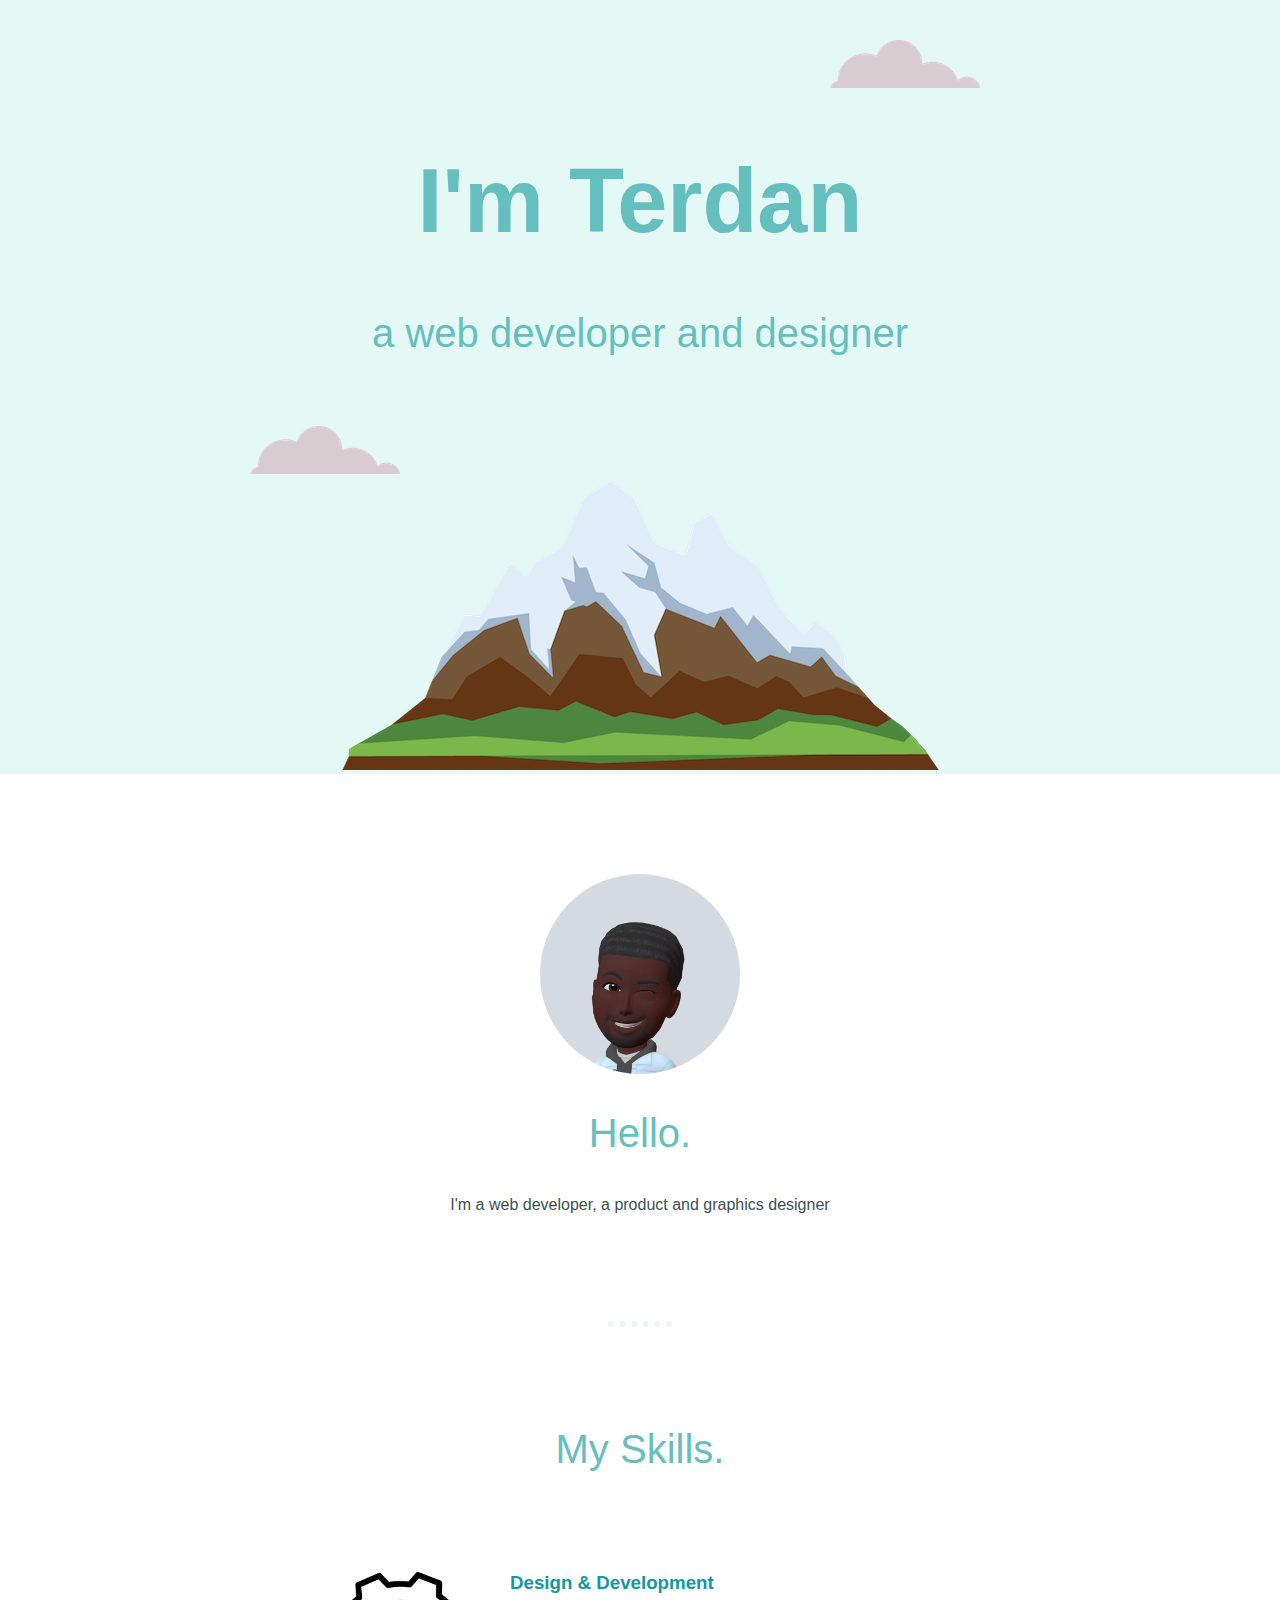
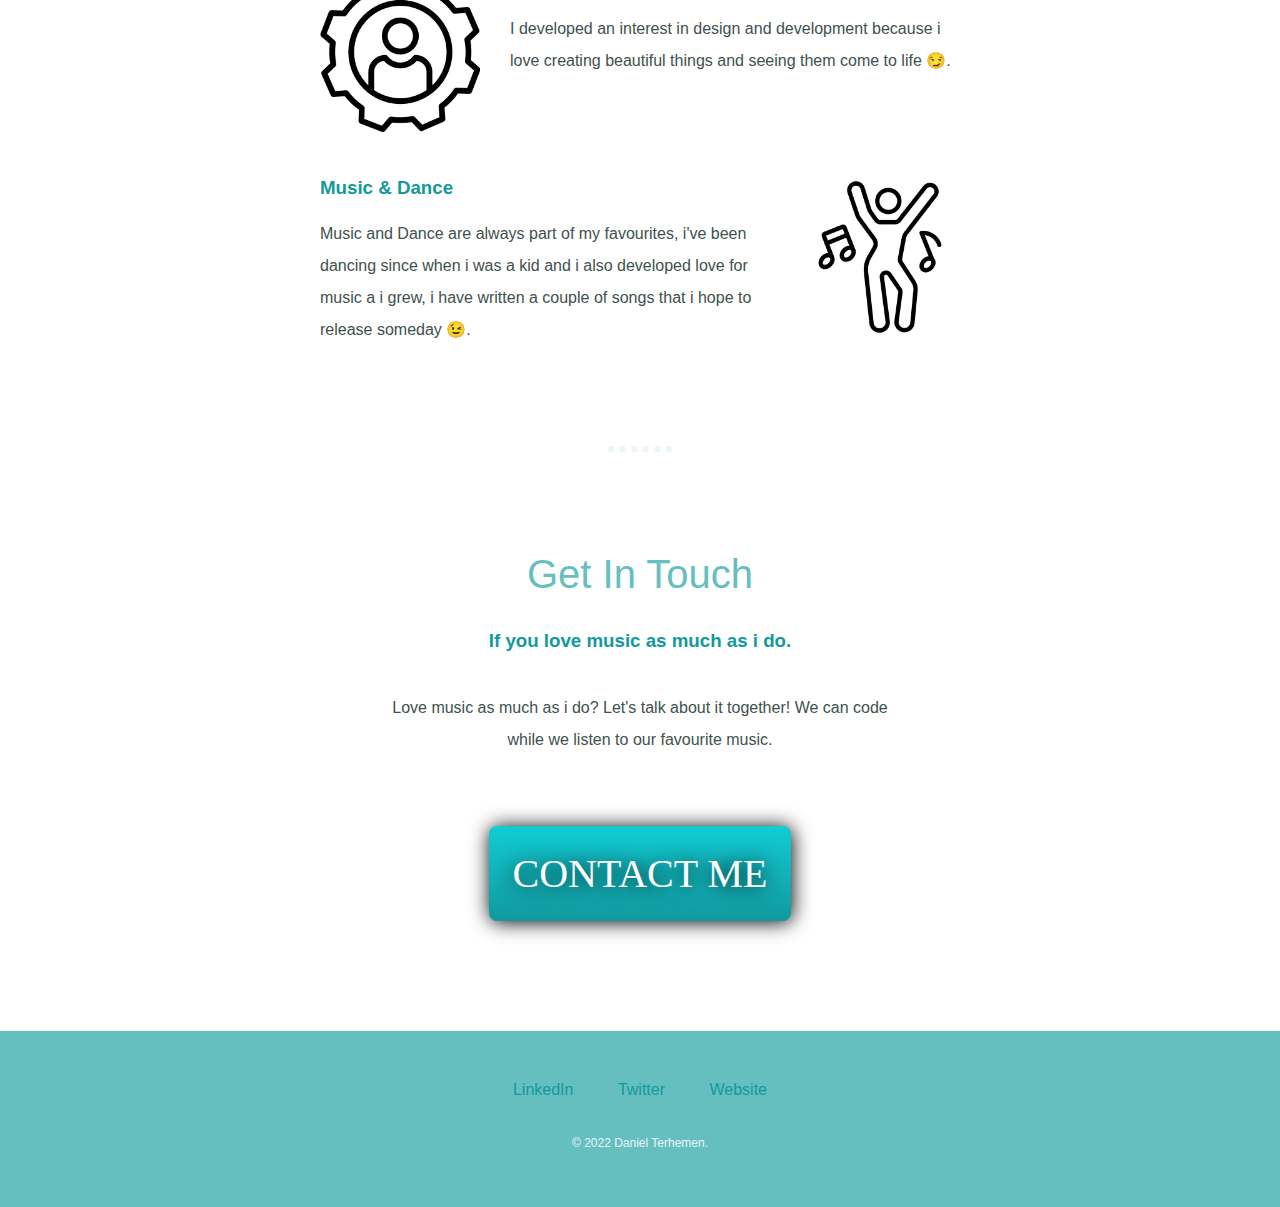
<file: index.html>
<!DOCTYPE html>
<html lang="en">
  <head>
    <meta charset="UTF-8" />
    <meta http-equiv="X-UA-Compatible" content="IE=edge" />
    <meta name="viewport" content="width=device-width, initial-scale=1.0" />
    <title>terdanconcept</title>
    <link rel="stylesheet" href="css/styles.css" />
  </head>
  <body>
    <div class="top-container">
      <img class="top-cloud" src="css/images/cloud.png" alt="cloud-img" />
      <h1>I'm Terdan</h1>
      <h2><p>a web developer and designer</p></h2>
      <img class="bottom-cloud" src="css/images/cloud.png" alt="cloud-img" />
      <img src="css/images/mountain.png" alt="mountain-img" />
    </div>
    <div class="middle-container">
      <div class="profile">
        <img
          style="border-radius: 100px"
          width="200px"
          height="200px"
          src="css/images/Daniel pic.jpg"
          alt=""
        />
        <h2>Hello.</h2>
        <p class="works">
          I'm a web developer, a product and graphics designer
        </p>
      </div>
      <hr />
      <div class="skills">
        <h2>My Skills.</h2>
        <div class="skill-row">
          <img
            class="settings-img"
            src="css/images/settings.png"
            alt="settings-img"
          />
          <h3>Design & Development</h3>
          <p>
            I developed an interest in design and development because i love
            creating beautiful things and seeing them come to life 😏.
          </p>
        </div>
        <div class="skill-row">
          <img
            class="dance-img"
            src="css/images/party-people.png"
            alt="dance-img"
          />
          <h3>Music & Dance</h3>
          <p>
            Music and Dance are always part of my favourites, i've been dancing
            since when i was a kid and i also developed love for music a i grew,
            i have written a couple of songs that i hope to release someday 😉.
          </p>
        </div>
      </div>
      <hr />
      <div class="contact-me">
        <h2>Get In Touch</h2>
        <h3>If you love music as much as i do.</h3>
        <p class="conatact-message">
          Love music as much as i do? Let's talk about it together! We can code
          while we listen to our favourite music.
        </p>
        <a class="btn" href="mailto:name@email.com">CONTACT ME</a>
      </div>
    </div>

    <div class="bottom-container">
      <a class="footer-link" href="https://www.linkedin.com/">LinkedIn</a>
      <a class="footer-link" href="https://twitter.com/terdanconcept"
        >Twitter</a
      >
      <a class="footer-link" href="https://www.appbrewery.co/">Website</a>
      <p class="copyright">© 2022 Daniel Terhemen.</p>
    </div>
  </body>
</html>
</file>
<file: css/styles.css>
body {
  color: #40514e;
  margin: 0;
  text-align: center;
  font-family: Verdana, Geneva, Tahoma, sans-serif;
}
h1 {
  margin: 50px auto 0 auto;
  font-size: 5.625rem;
  color: #66bfbf;
}
h2 {
  color: #66bfbf;
  font-size: 2.5rem;
  font-weight: normal;
}
h3 {
  color: #11999e;
}
a {
  color: #11999e;
  margin: 10px 20px;
  text-decoration: none;
}
a:hover {
  color: #eaf6f6;
}
p {
  line-height: 2;
}
.settings-img {
  width: 25%;
  float: left;
  margin-right: 30px;
}
.dance-img {
  width: 25%;
  float: right;
  margin-left: 30px;
}
.skill-row {
  width: 50%;
  margin: 100px auto 100px auto;
  text-align: left;
}
.top-container {
  background-color: #e4f9f5;
  position: relative;
  padding-top: 100px;
}
.middle-container {
  margin: 100px auto;
}
.bottom-container {
  background-color: #66bfbf;
  padding: 50px 0 20px;
}
.top-cloud {
  position: absolute;
  right: 300px;
  top: 40px;
}
.bottom-cloud {
  position: absolute;
  left: 250px;
  bottom: 300px;
}
hr {
  border: dotted #eaf6f6 6px;
  border-bottom: none;
  width: 4%;
  margin: 100px auto;
}
.copyright{
  color: #eaf6f6;
  font-size: 0.75rem;
  padding:  20px 0;
}
.conatact-message {
  width: 40%;
  margin: 40px auto 60px;
}
.btn {
  background: #11cdd4;
  background-image: -webkit-linear-gradient(top, #11cdd4, #11999e);
  background-image: -moz-linear-gradient(top, #11cdd4, #11999e);
  background-image: -ms-linear-gradient(top, #11cdd4, #11999e);
  background-image: -o-linear-gradient(top, #11cdd4, #11999e);
  background-image: -webkit-gradient(to bottom, #11cdd4, #11999e);
  -webkit-border-radius: 8px;
  -moz-border-radius: 8px;
  border-radius: 8px;
  color: #ffffff;
  font-family: Verdana;
  font-size: 40px;
  font-weight: 100;
  padding: 24px;
  -webkit-box-shadow: 1px 1px 20px 0 #000000;
  -moz-box-shadow: 1px 1px 20px 0 #000000;
  box-shadow: 1px 1px 20px 0 #000000;
  text-shadow: 1px 1px 20px #000000;
  text-decoration: none;
  display: inline-block;
  cursor: pointer;
  text-align: center;
}

.btn:hover {
  border: solid #337fed 1px;
  background: #30e3cb;
  background-image: -webkit-linear-gradient(top, #30e3cb, #2bc4ad);
  background-image: -moz-linear-gradient(top, #30e3cb, #2bc4ad);
  background-image: -ms-linear-gradient(top, #30e3cb, #2bc4ad);
  background-image: -o-linear-gradient(top, #30e3cb, #2bc4ad);
  background-image: -webkit-gradient(to bottom, #30e3cb, #2bc4ad);
  -webkit-border-radius: 20px;
  -moz-border-radius: 20px;
  border-radius: 20px;
  text-decoration: none;
}
</file>
